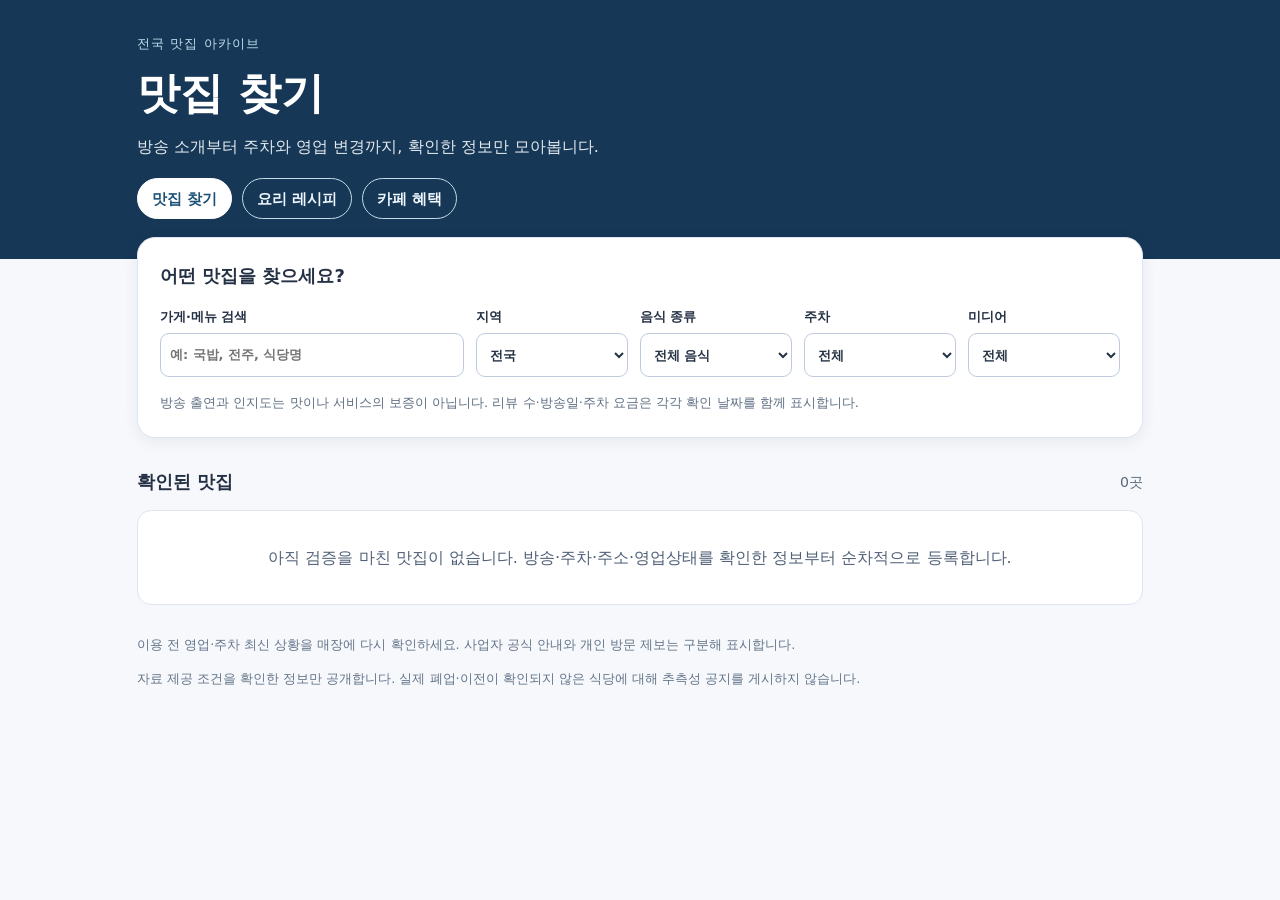
<file: index.html>
<!doctype html>
<html lang="ko">
<head>
  <meta charset="utf-8">
  <meta name="viewport" content="width=device-width,initial-scale=1">
  <meta name="description" content="방송 맛집, 주차 정보, 리뷰 확인일, 폐업 및 이전 이력을 근거별로 구분해 찾아보는 전국 맛집 안내.">
  <title>전국 맛집 찾기 | 공식 안내·방송·주차·가게 이력</title>
  <link rel="stylesheet" href="./styles.css">
  <script src="./app.js" defer></script>
</head>
<body>
  <a href="#results" class="skip">맛집 목록으로 건너뛰기</a>
  <header class="site-head">
    <div class="wrap">
      <p class="eyebrow">전국 맛집 아카이브</p>
      <h1>맛집 찾기</h1>
      <p class="sub">방송 소개부터 주차와 영업 변경까지, 확인한 정보만 모아봅니다.</p>
      <nav class="food-nav" aria-label="음식 콘텐츠 탐색"><a class="current" aria-current="page" href="./index.html">맛집 찾기</a><a href="./recipes.html">요리 레시피</a><a href="./cafes.html">카페 혜택</a></nav>
    </div>
  </header>
  <main class="wrap">
    <section class="filter-panel" aria-label="맛집 검색 조건">
      <h2>어떤 맛집을 찾으세요?</h2>
      <div class="controls">
        <label>가게·메뉴 검색 <input id="keyword" type="search" placeholder="예: 국밥, 전주, 식당명" autocomplete="off"></label>
        <label>지역 <select id="region"><option value="">전국</option></select></label>
        <label>음식 종류 <select id="cuisine"><option value="">전체 음식</option></select></label>
        <label>주차 <select id="parking"><option value="">전체</option><option value="official">공식 주차 안내 있음</option><option value="visitor">방문자 경험 있음</option></select></label>
        <label>미디어 <select id="media"><option value="">전체</option><option value="broadcast">방송 소개</option><option value="celebrity">연예인 방문·추천</option></select></label>
      </div>
      <p class="help">방송 출연과 인지도는 맛이나 서비스의 보증이 아닙니다. 리뷰 수·방송일·주차 요금은 각각 확인 날짜를 함께 표시합니다.</p>
    </section>
    <section id="results" aria-labelledby="results-title">
      <div class="section-title">
        <h2 id="results-title">확인된 맛집</h2>
        <p id="count" role="status" aria-live="polite">자료를 불러오는 중입니다.</p>
      </div>
      <div id="cards" class="cards" aria-live="polite"></div>
      <div id="empty" class="empty" hidden></div>
    </section>
    <section id="detail" class="detail" hidden aria-label="음식점 상세 정보"></section>
  </main>
  <footer class="wrap footer">
    <p>이용 전 영업·주차 최신 상황을 매장에 다시 확인하세요. 사업자 공식 안내와 개인 방문 제보는 구분해 표시합니다.</p>
    <p>자료 제공 조건을 확인한 정보만 공개합니다. 실제 폐업·이전이 확인되지 않은 식당에 대해 추측성 공지를 게시하지 않습니다.</p>
  </footer>
</body>
</html>
</file>
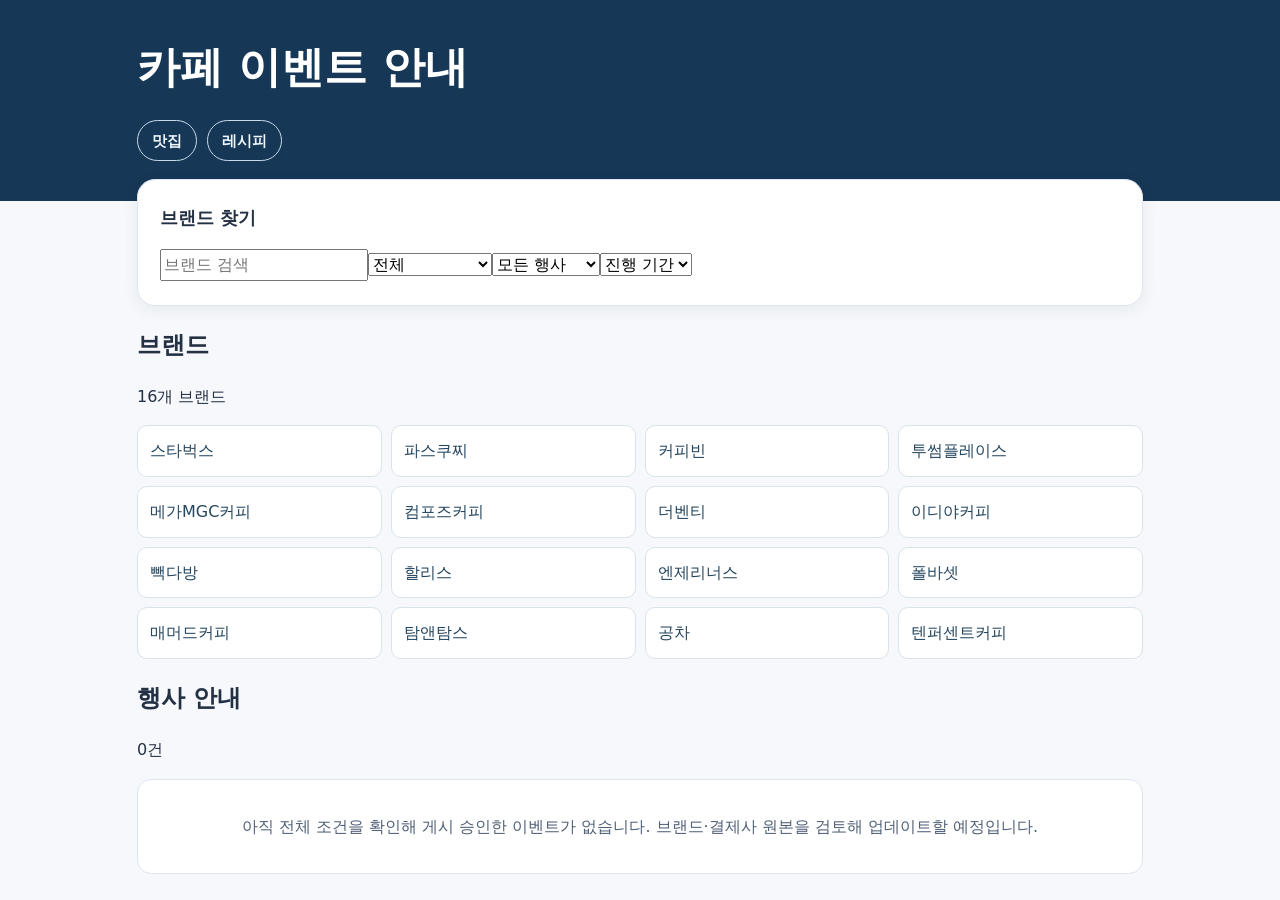
<file: cafes.html>
<!doctype html>
<html lang="ko"><head><meta charset="utf-8"><meta name="viewport" content="width=device-width,initial-scale=1"><title>카페 이벤트 안내</title><link rel="stylesheet" href="./styles.css"><link rel="stylesheet" href="./cafes.css"><script src="./cafes.js" defer></script></head><body><header class="site-head"><div class="wrap"><h1>카페 이벤트 안내</h1><nav class="food-nav"><a href="./index.html">맛집</a><a href="./recipes.html">레시피</a></nav></div></header><main class="wrap"><section class="filter-panel"><h2>브랜드 찾기</h2><input id="cafe-search" placeholder="브랜드 검색"><select id="cafe-brand"><option value="">전체</option></select><select id="cafe-kind"><option value="">모든 행사</option></select><select id="cafe-status"><option value="current">진행 기간</option><option value="all">전체 기간</option><option value="upcoming">예정</option><option value="ended">지난 행사</option></select></section><section><h2>브랜드</h2><p id="brand-count"></p><div id="brand-list" class="brand-grid"></div></section><section id="cafe-results"><h2>행사 안내</h2><p id="offer-count"></p><div id="offer-list" class="cards"></div><div id="offer-empty" class="empty" hidden></div></section><section id="cafe-detail" class="detail" hidden></section></main></body></html>
</file>
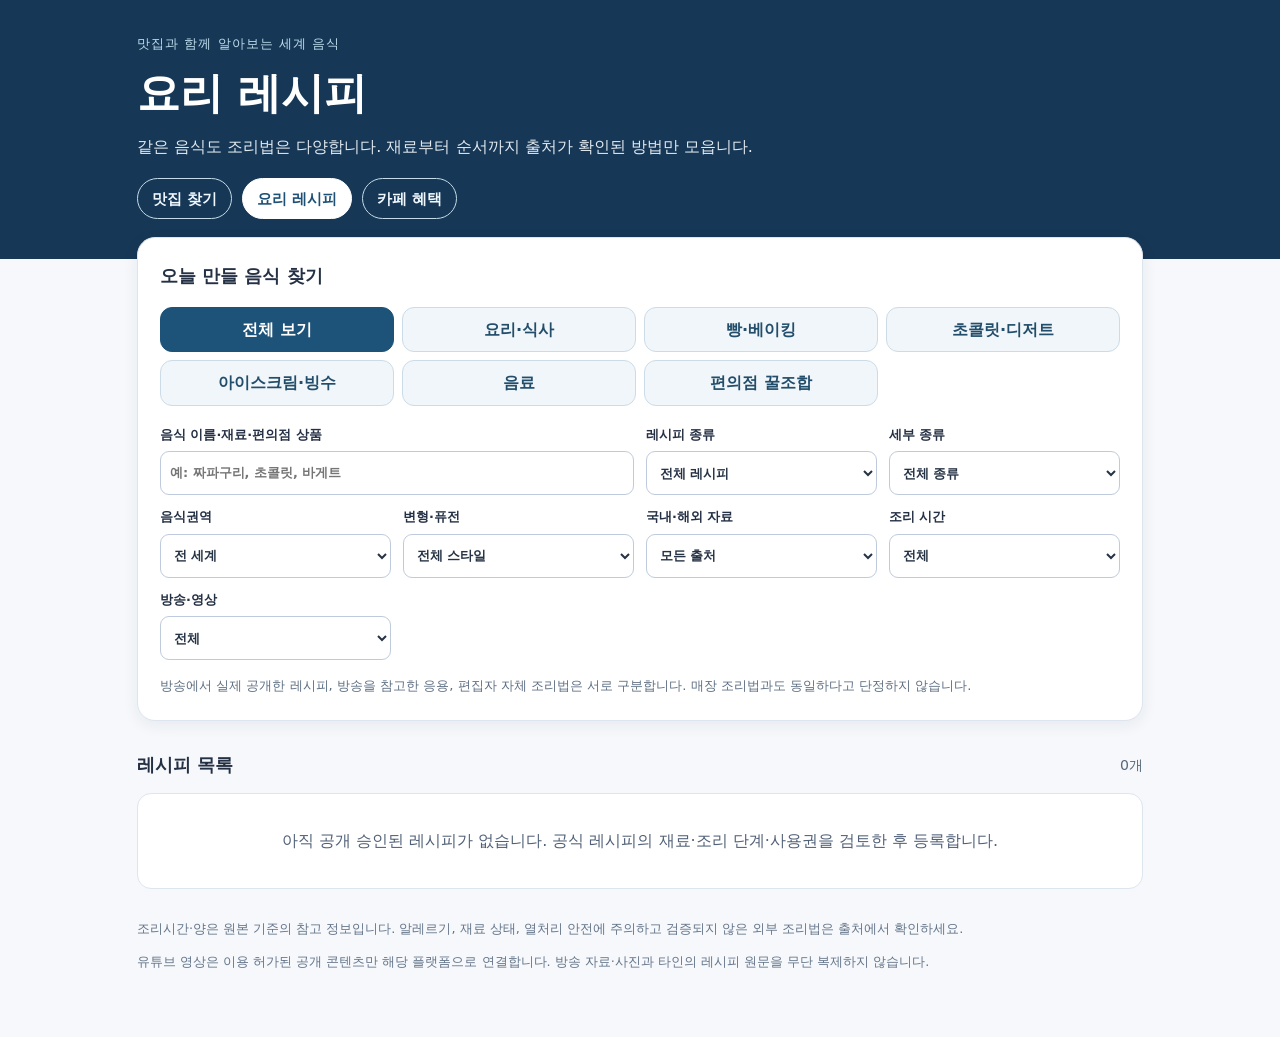
<file: recipes.html>
<!doctype html>
<html lang="ko"><head>
  <meta charset="utf-8"><meta name="viewport" content="width=device-width,initial-scale=1">
  <meta name="description" content="한식, 중식, 일식, 인도, 동남아, 중동, 서양 요리를 재료와 조리 순서로 찾아보는 레시피 검색. 방송 요리도 근거별로 구분합니다.">
  <title>요리 레시피 | 음식·맛집·방송의 연결</title>
  <link rel="stylesheet" href="./styles.css"><link rel="stylesheet" href="./recipes.css">
  <script src="./recipes.js" defer></script>
</head><body>
<a class="skip" href="#recipe-results">레시피로 건너뛰기</a>
<header class="site-head"><div class="wrap">
  <p class="eyebrow">맛집과 함께 알아보는 세계 음식</p>
  <h1>요리 레시피</h1>
  <p class="sub">같은 음식도 조리법은 다양합니다. 재료부터 순서까지 출처가 확인된 방법만 모읍니다.</p>
  <nav class="food-nav" aria-label="음식 콘텐츠 탐색">
    <a href="./index.html">맛집 찾기</a><a class="current" aria-current="page" href="./recipes.html">요리 레시피</a><a href="./cafes.html">카페 혜택</a>
  </nav>
</div></header>
<main class="wrap">
  <section class="filter-panel" aria-label="레시피 검색 조건">
    <h2>오늘 만들 음식 찾기</h2>
    <div id="recipe-shortcuts" class="recipe-shortcuts" aria-label="레시피 빠른 분류"></div>
    <div class="controls recipe-controls">
      <label>음식 이름·재료·편의점 상품 <input id="recipe-keyword" type="search" placeholder="예: 짜파구리, 초콜릿, 바게트" autocomplete="off"></label>
      <label>레시피 종류 <select id="recipe-group"><option value="">전체 레시피</option></select></label>
      <label>세부 종류 <select id="recipe-category"><option value="">전체 종류</option></select></label>
      <label>음식권역 <select id="recipe-region"><option value="">전 세계</option></select></label>
      <label>변형·퓨전 <select id="recipe-style"><option value="">전체 스타일</option></select></label>
      <label>국내·해외 자료 <select id="recipe-source"><option value="">모든 출처</option><option value="korean">국내</option><option value="foreign">해외</option><option value="mixed">국내·해외 비교</option></select></label>
      <label>조리 시간 <select id="recipe-minutes"><option value="">전체</option><option value="15">15분 이내</option><option value="30">30분 이내</option><option value="60">1시간 이내</option></select></label>
      <label>방송·영상 <select id="recipe-media"><option value="">전체</option><option value="broadcast">방송 관련</option><option value="youtube">요리 영상 연결</option></select></label>
    </div>
    <p class="help">방송에서 실제 공개한 레시피, 방송을 참고한 응용, 편집자 자체 조리법은 서로 구분합니다. 매장 조리법과도 동일하다고 단정하지 않습니다.</p>
  </section>
  <section id="recipe-results" aria-labelledby="recipe-result-title">
    <div class="section-title"><h2 id="recipe-result-title">레시피 목록</h2><p id="recipe-count" role="status" aria-live="polite">불러오는 중</p></div>
    <div id="recipe-list" class="cards"></div><div class="empty" id="recipe-empty" hidden></div>
  </section>
  <section class="detail" id="recipe-detail" hidden aria-label="선택한 요리 레시피"></section>
</main>
<footer class="wrap footer">
  <p>조리시간·양은 원본 기준의 참고 정보입니다. 알레르기, 재료 상태, 열처리 안전에 주의하고 검증되지 않은 외부 조리법은 출처에서 확인하세요.</p>
  <p>유튜브 영상은 이용 허가된 공개 콘텐츠만 해당 플랫폼으로 연결합니다. 방송 자료·사진과 타인의 레시피 원문을 무단 복제하지 않습니다.</p>
</footer></body></html>
</file>
<file: styles.css>
:root{font-family:system-ui,-apple-system,"Malgun Gothic","Apple SD Gothic Neo",sans-serif;color:#243044;background:#f6f8fb;font-size:16px}*{box-sizing:border-box}body{margin:0;line-height:1.6}button,input,select{font:inherit}button{cursor:pointer}button:focus-visible,input:focus-visible,select:focus-visible{outline:3px solid #3d78ff;outline-offset:2px}.wrap{max-width:1050px;margin:auto;padding:0 22px}.site-head{background:#173756;color:white;padding:33px 0 40px}.site-head h1{font-size:clamp(1.85rem,4vw,2.7rem);margin:0 0 6px}.eyebrow{font-size:.82rem;letter-spacing:.08em;color:#bddded;margin:0 0 5px}.sub{margin:0;color:#e2eaf0}.filter-panel{background:#fff;border:1px solid #dde5ef;box-shadow:0 4px 16px #172e4912;border-radius:18px;margin-top:-22px;position:relative;padding:24px 22px}.filter-panel h2,.section-title h2{font-size:1.12rem;margin:0 0 16px}.controls{display:grid;grid-template-columns:2fr repeat(4,minmax(120px,1fr));gap:12px}.controls label{font-size:.8rem;display:flex;flex-direction:column;gap:6px;font-weight:700}.controls input,.controls select{width:100%;min-height:44px;border:1px solid #bfcbdc;border-radius:9px;background:#fff;color:#263345;padding:9px}.help,.muted{color:#5e6f83}.help{font-size:.82rem;margin:15px 0 0}.section-title{display:flex;align-items:center;justify-content:space-between;gap:15px;margin:30px 0 13px}.section-title h2{margin:0}.section-title p{margin:0;color:#586a7b;font-size:.88rem}.cards{display:grid;grid-template-columns:repeat(2,minmax(0,1fr));gap:15px}.card,.detail,.empty{border-radius:14px;background:#fff;border:1px solid #dde5ef}.card{padding:20px;display:flex;flex-direction:column;gap:9px}.card h3{margin:0;font-size:1.13rem}.card p{margin:0}.meta{color:#607085;font-size:.88rem}.pills{display:flex;flex-wrap:wrap;gap:7px}.pill{font-size:.75rem;border:1px solid #d8e0e8;padding:2px 9px;border-radius:20px;background:#f6f8fa}.notice{padding:10px 12px;border-radius:9px;background:#fff2df;color:#754400;border:1px solid #f0d3ab;font-size:.9rem}.button{align-self:flex-start;margin-top:auto;background:#1d5279;color:#fff;border:0;border-radius:8px;padding:9px 13px}.empty{padding:34px;text-align:center;color:#506077}.detail{margin-top:22px;padding:23px}.detail h2{margin:3px 0}.detail h3{margin:25px 0 8px;font-size:1.02rem}.detail p{margin:6px 0}.detail ul{padding-left:20px;margin:8px 0}.detail .back{background:#edf3f7;border:0;border-radius:8px;padding:8px 12px}.alert{background:#fff2e4;border:2px solid #d79b4e;color:#784515;padding:14px;border-radius:9px;margin:13px 0}.section{border-top:1px solid #e5e9ee;margin-top:18px;padding-top:5px}.footer{margin:30px auto;color:#64758a;font-size:.8rem;padding-bottom:22px}.skip{position:absolute;left:-9999px}.skip:focus{left:10px;top:10px;background:white;padding:12px;z-index:10}body.embed .site-head,body.embed .footer{display:none}body.embed .filter-panel{margin-top:15px}@media(max-width:920px){.controls{grid-template-columns:repeat(2,minmax(0,1fr))}.controls label:first-child{grid-column:1/-1}}@media(max-width:620px){.wrap{padding:0 14px}.site-head{padding:25px 0 37px}.controls{grid-template-columns:1fr 1fr}.controls label{font-size:.79rem}.cards{grid-template-columns:1fr}.filter-panel{padding:17px 14px}.section-title{align-items:flex-start;flex-direction:column;gap:3px}.detail{padding:16px}.footer{font-size:.75rem}}
.food-nav{display:flex;gap:10px;margin-top:18px;flex-wrap:wrap}.food-nav a{border:1px solid #c4dce9;color:#eff8ff;text-decoration:none;padding:8px 14px;border-radius:25px;font-weight:700;font-size:.91rem}.food-nav .current{background:#fff;color:#1c5075;border-color:#fff}
</file>
<file: cafes.css>
.cafe-controls{display:grid;grid-template-columns:repeat(4,minmax(0,1fr));gap:12px}.cafe-controls label{display:flex;flex-direction:column;gap:6px}.cafe-controls input,.cafe-controls select{width:100%;padding:10px;border:1px solid #c6d5df;border-radius:8px;background:#fff}.brand-grid{display:grid;grid-template-columns:repeat(4,minmax(0,1fr));gap:9px}.brand-item{padding:12px;background:#fff;color:#24465f;border:1px solid #d8e3eb;border-radius:10px;text-align:left}.brand-item[aria-pressed=true]{background:#1d5279;color:#fff}.brand-item small{display:block;font-weight:400}.cafe-compare{display:grid;grid-template-columns:repeat(2,minmax(0,1fr));gap:12px}.cafe-compare>div{background:#fff;padding:14px;border:1px solid #ddd;border-radius:10px}.cafe-savings{font-weight:700;color:#215a79}.cafe-calc{display:flex;gap:10px;align-items:center;flex-wrap:wrap}.cafe-calc input{max-width:180px;padding:8px}.cafe-warning{border:1px solid #e8c78e;padding:10px;border-radius:8px}.offer-info-list{padding-left:18px}@media(max-width:720px){.cafe-controls,.brand-grid{grid-template-columns:repeat(2,minmax(0,1fr))}.cafe-compare{grid-template-columns:1fr}}
</file>
<file: recipes.css>
.food-nav{display:flex;gap:10px;margin-top:18px;flex-wrap:wrap}.food-nav a{border:1px solid #c4dce9;color:#eff8ff;text-decoration:none;padding:8px 14px;border-radius:25px;font-weight:700;font-size:.91rem}.food-nav .current{background:#fff;color:#1c5075;border-color:#fff}.recipe-controls{grid-template-columns:2fr repeat(4,minmax(120px,1fr))}.recipe-note{font-size:.86rem;color:#607085}.ingredient-list{margin:9px 0 0;padding-left:23px}.ingredient-list li{padding:5px 2px}.step-list{padding-left:28px;margin:12px 0}.step-list li{padding:10px 4px;border-bottom:1px solid #e6ebf2}.recipe-detail-head{display:flex;align-items:center;justify-content:space-between;gap:12px;flex-wrap:wrap}.serve-control{display:flex;align-items:center;gap:8px}.serve-control select{border:1px solid #bdcbdc;border-radius:8px;padding:8px;background:white}.recipe-dish{font-size:.78rem;color:#607185;margin:3px 0}.recipe-provenance{margin:12px 0;background:#eff6fa;border-left:4px solid #39799d;padding:12px;border-radius:6px}.recipe-chip{font-size:.8rem;padding:4px 10px;border-radius:18px;border:1px solid #dce5ec;background:#f1f6f9}.media-link{display:inline-block;padding:8px 12px;margin:5px 5px 5px 0;border-radius:9px;color:#1d5279;background:#eef6fa;text-decoration:underline}.meta-grid{display:flex;gap:9px;flex-wrap:wrap;margin:12px 0}.recipe-detail h3{font-size:1rem;margin-bottom:8px}.recipe-label{font-weight:700;color:#27465e;font-size:.82rem}.hidden{display:none!important}@media(max-width:920px){.recipe-controls{grid-template-columns:repeat(2,minmax(0,1fr))}.recipe-controls label:first-child{grid-column:1/-1}}
/* One-click primary category navigation; source/style filters remain independent. */
.recipe-shortcuts{display:grid;grid-template-columns:repeat(4,minmax(0,1fr));gap:8px;margin-bottom:19px}
.recipe-shortcut{background:#f1f6fa;border:1px solid #cbdce8;border-radius:12px;min-height:44px;padding:9px 8px;color:#234e6b;font-weight:650;text-align:center}
.recipe-shortcut[aria-pressed="true"]{background:#1d5279;border-color:#1d5279;color:white}
.recipe-shortcut:focus-visible{outline:3px solid #3d78ff;outline-offset:2px}
.recipe-controls{grid-template-columns:repeat(4,minmax(0,1fr))}
.recipe-controls label:first-child{grid-column:span 2}
@media(max-width:920px){.recipe-shortcuts{grid-template-columns:repeat(3,minmax(0,1fr))}.recipe-controls{grid-template-columns:repeat(2,minmax(0,1fr))}.recipe-controls label:first-child{grid-column:1/-1}}
@media(max-width:540px){.recipe-shortcuts{grid-template-columns:repeat(2,minmax(0,1fr))}.recipe-shortcut{font-size:.82rem}.recipe-controls{grid-template-columns:repeat(2,minmax(0,1fr))}}
</file>
